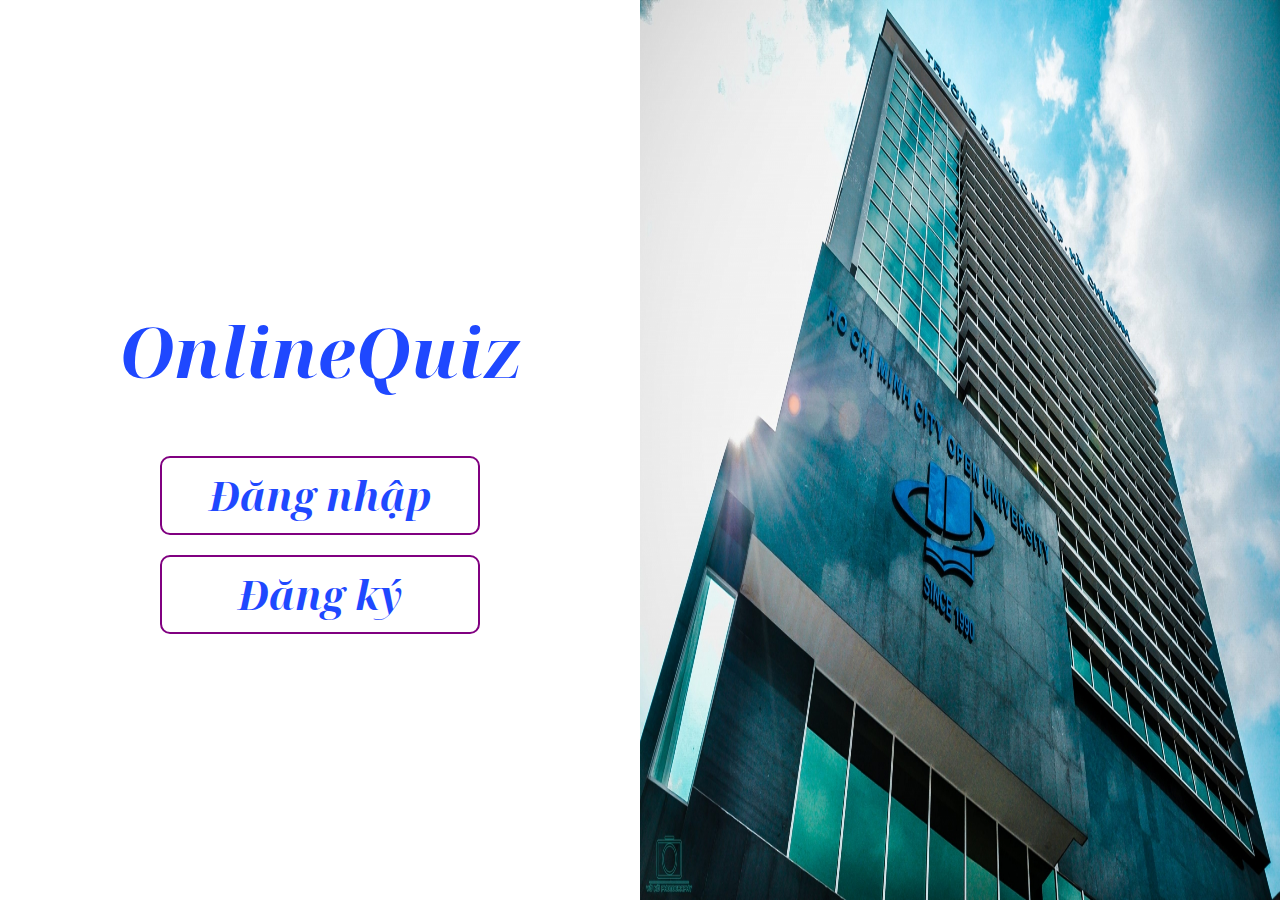
<file: index.html>
<!DOCTYPE html>
<html>
<head>
    <meta charset="UTF-8">
    <link rel="stylesheet" href="style/design.css">
    <link rel="preconnect" href="https://fonts.googleapis.com">
<link rel="preconnect" href="https://fonts.gstatic.com" crossorigin>
<link href="https://fonts.googleapis.com/css2?family=Libertinus+Mono&family=Noto+Serif+Display:ital,wght@0,100..900;1,100..900&display=swap" rel="stylesheet">
    <title>OnlineQuizTest</title>
</head>
<body>


    <div class="TieuDe">
        <h1>OnlineQuiz</h1>

        <a class="dangnhap" href="pagednhap.html">Đăng nhập</a>
        <a class="dangky" href="chon.html">Đăng ký</a>
        
    </div>
    <img class = "one" src="image/TTTS-DH-MO-TPHCM.jpg" alt="DHMOTPHCM">
   
   
    

</body>
</html>
</file>
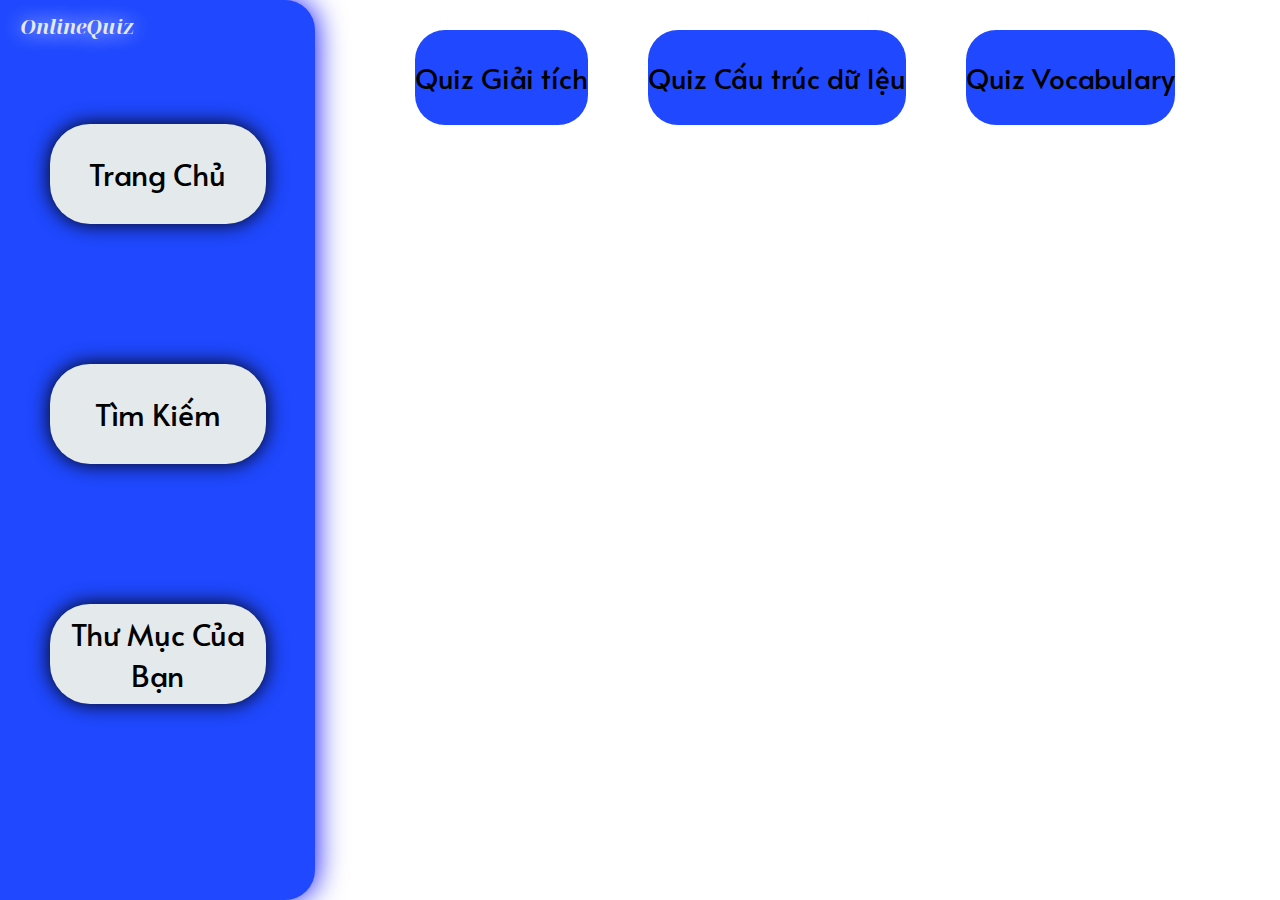
<file: bang.html>
<!DOCTYPE html>
<html lang="en">
<head>
    <meta charset="UTF-8">
    <meta name="viewport" content="width=device-width, initial-scale=1.0">
    <link rel="preconnect" href="https://fonts.googleapis.com">
<link rel="preconnect" href="https://fonts.gstatic.com" crossorigin>
<link href="https://fonts.googleapis.com/css2?family=Alata&family=Libertinus+Mono&family=Noto+Serif+Display:ital,wght@0,100..900;1,100..900&family=Oswald:wght@200..700&family=Roboto+Condensed:ital,wght@0,100..900;1,100..900&display=swap" rel="stylesheet">
<link rel="preconnect" href="https://fonts.googleapis.com">
<link rel="preconnect" href="https://fonts.gstatic.com" crossorigin>
<link href="https://fonts.googleapis.com/css2?family=Libertinus+Mono&family=Noto+Serif+Display:ital,wght@0,100..900;1,100..900&display=swap" rel="stylesheet">
    <link rel="stylesheet" href="style/bang.css"></link>
    <title>Bang</title>
</head>

<body>
    <div class="Menu">
        <h1>OnlineQuiz</h1>
        <a class="tag" href="..">Trang Chủ</a>
        <a class="tag" href="..">Tìm Kiếm</a>
        <a class="tag" href="..">Thư Mục Của Bạn</a>
    </div>

    
    <div class="bangmon">
        
        <div class="cards">
            <div class="card">
                <p>Quiz Giải tích</p>
            </div>
            <div class="card">
                <p>Quiz Cấu trúc dữ lệu</p> 
            </div>
            <div class="card">
                <p>Quiz Vocabulary</p>
            </div>
            

        </div>
        
    </div>

</body>
</html>
</file>
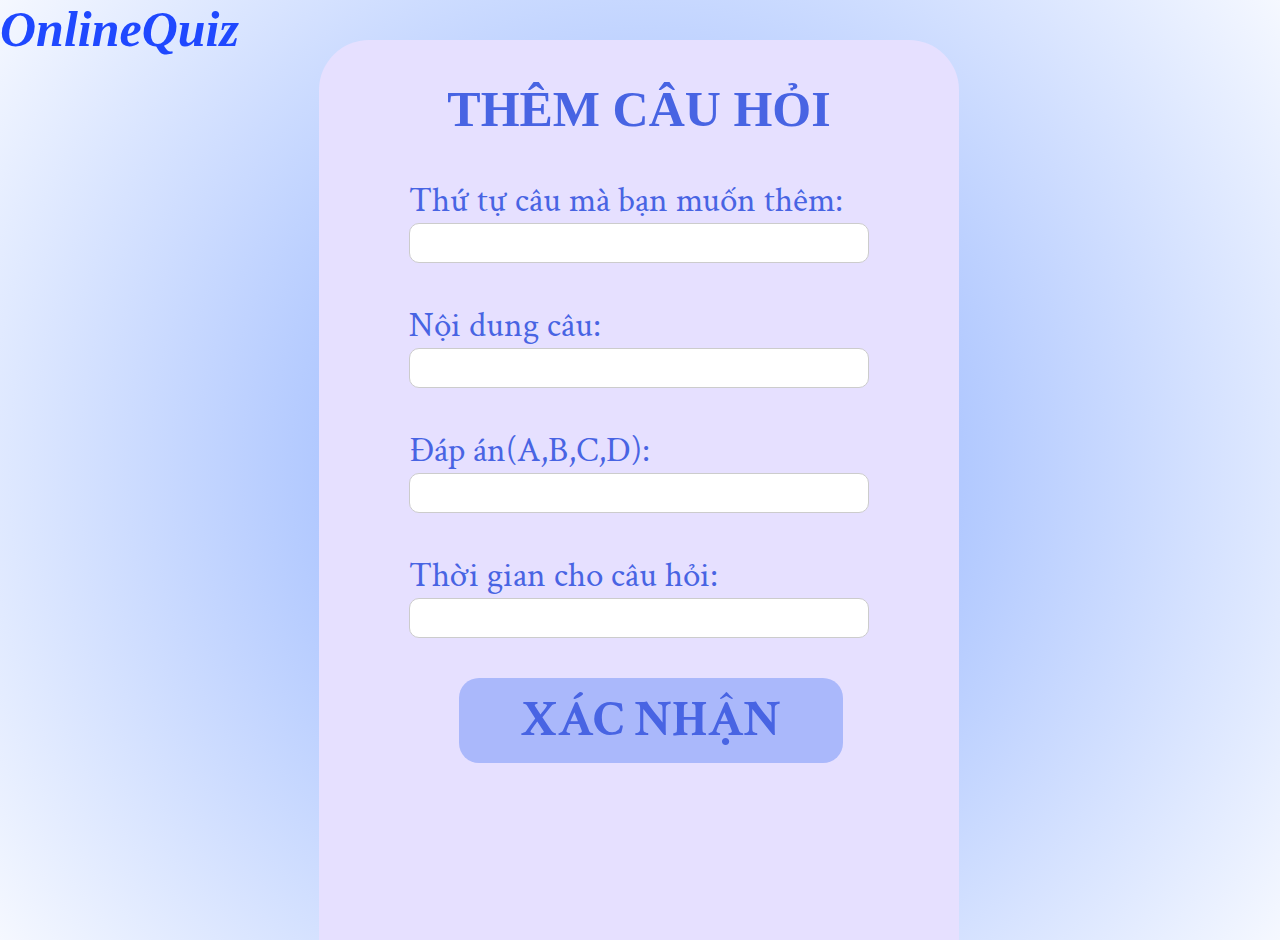
<file: cauhoi.html>
<!DOCTYPE html>
<html lang="en">
<head>
    <meta charset="UTF-8">
    <meta name="viewport" content="width=device-width, initial-scale=1.0">
    <link rel="preconnect" href="https://fonts.googleapis.com">
    <link rel="preconnect" href="https://fonts.gstatic.com" crossorigin>
    <link href="https://fonts.googleapis.com/css2?family=Alata&family=Libertinus+Mono&family=Noto+Serif+Display:ital,wght@0,100..900;1,100..900&family=Oswald:wght@200..700&family=Roboto+Condensed:ital,wght@0,100..900;1,100..900&display=swap" rel="stylesheet">
    <link rel="preconnect" href="https://fonts.googleapis.com">
    <link rel="preconnect" href="https://fonts.gstatic.com" crossorigin>
    <link href="https://fonts.googleapis.com/css2?family=Crimson+Text&display=swap" rel="stylesheet">
    <link rel="stylesheet" href="style/cauhoi.css"></link>
    <title>Bang</title>
</head>
<body>
    <h1>OnlineQuiz</h1>

    <form class="form">
        <h1>THÊM CÂU HỎI</h1>
        <div class="nhap">
            <label for="thutu">Thứ tự câu mà bạn muốn thêm:</label>
            <input type="text" id = "thutu">
        </div>

        <div class="nhap">
            <label for="noidung">Nội dung câu:</label>
            <input type="text" id = "noidung">
        </div>
        
        
        <div class="nhap">
            <label for="dapan">Đáp án(A,B,C,D):</label>
            <input type="text" id ="dapan">
        </div>
        
        <div class="nhap">
            <label for="tgian">Thời gian cho câu hỏi:</label>
            <input type="text" id ="tgian">
        </div>
     
        <button>XÁC NHẬN</button>
        
    </form>
</body>
</html>
</file>
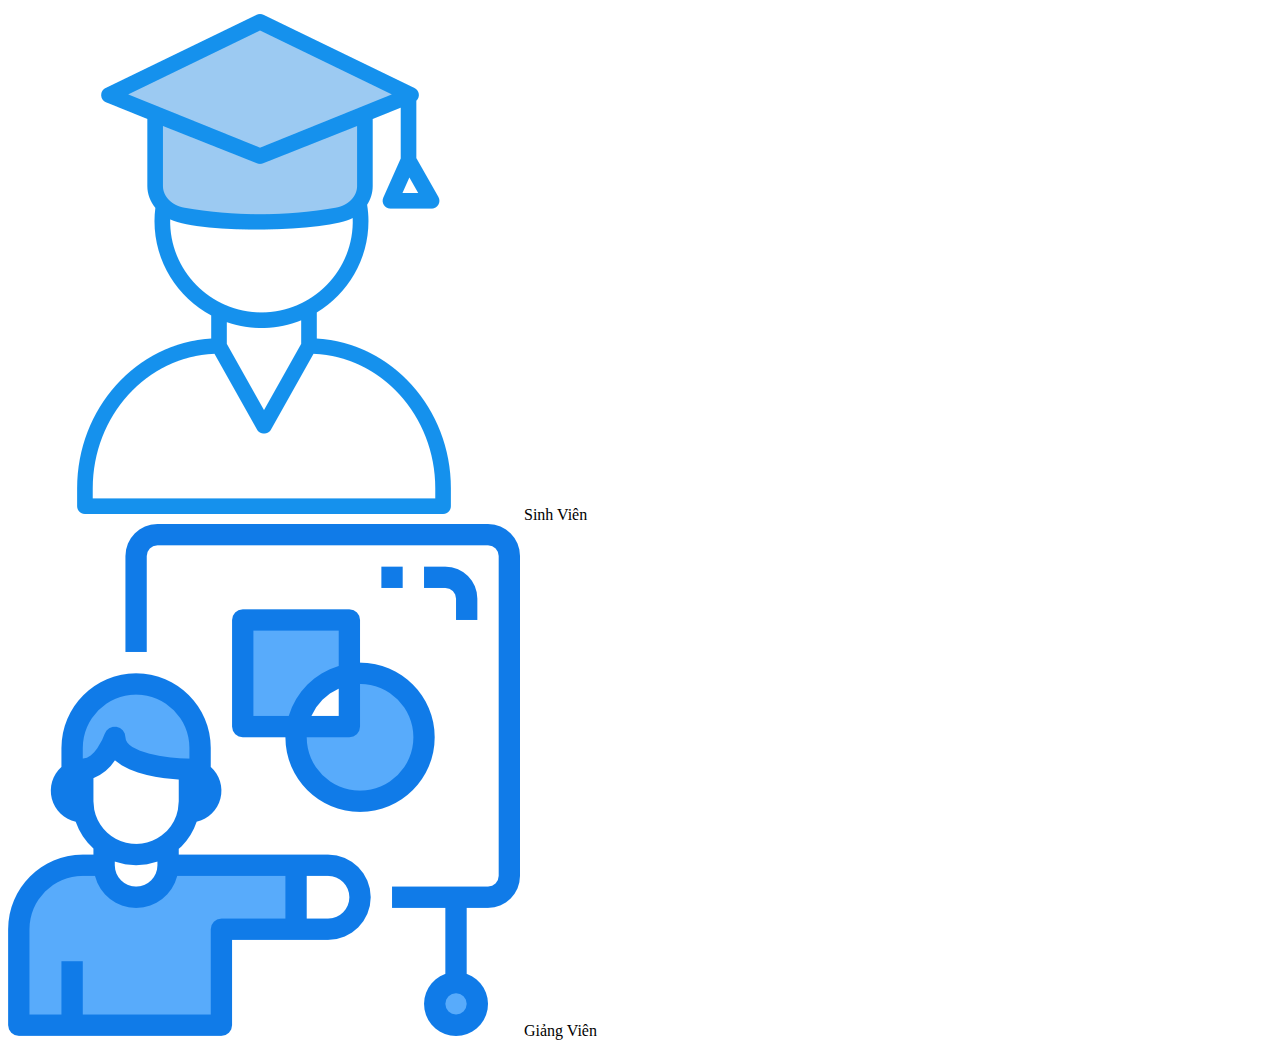
<file: chon.html>
<!DOCTYPE html>
<html lang="en">
<head>
    <meta charset="UTF-8">
    <meta name="viewport" content="width=device-width, initial-scale=1.0">
    <link relsheet="stylesheet" href="style/chon.css">
    <title>Chọn</title>
</head>
<body>
<div class="container">
    <div class="chose">
        <div class="sv">
            <img src="image/12145273.png" alt="hocsinh">
            <a class="hocsinh">Sinh Viên</a>
        </div>
        <div class="who">
            <img src="image/1115698.png" alt="giangvien">
            <a class="hocsinh">Giảng Viên</a>
        </div>
        <div class="gv">
            
        </div>
    </div>
</div>
</body>
</html>
</file>
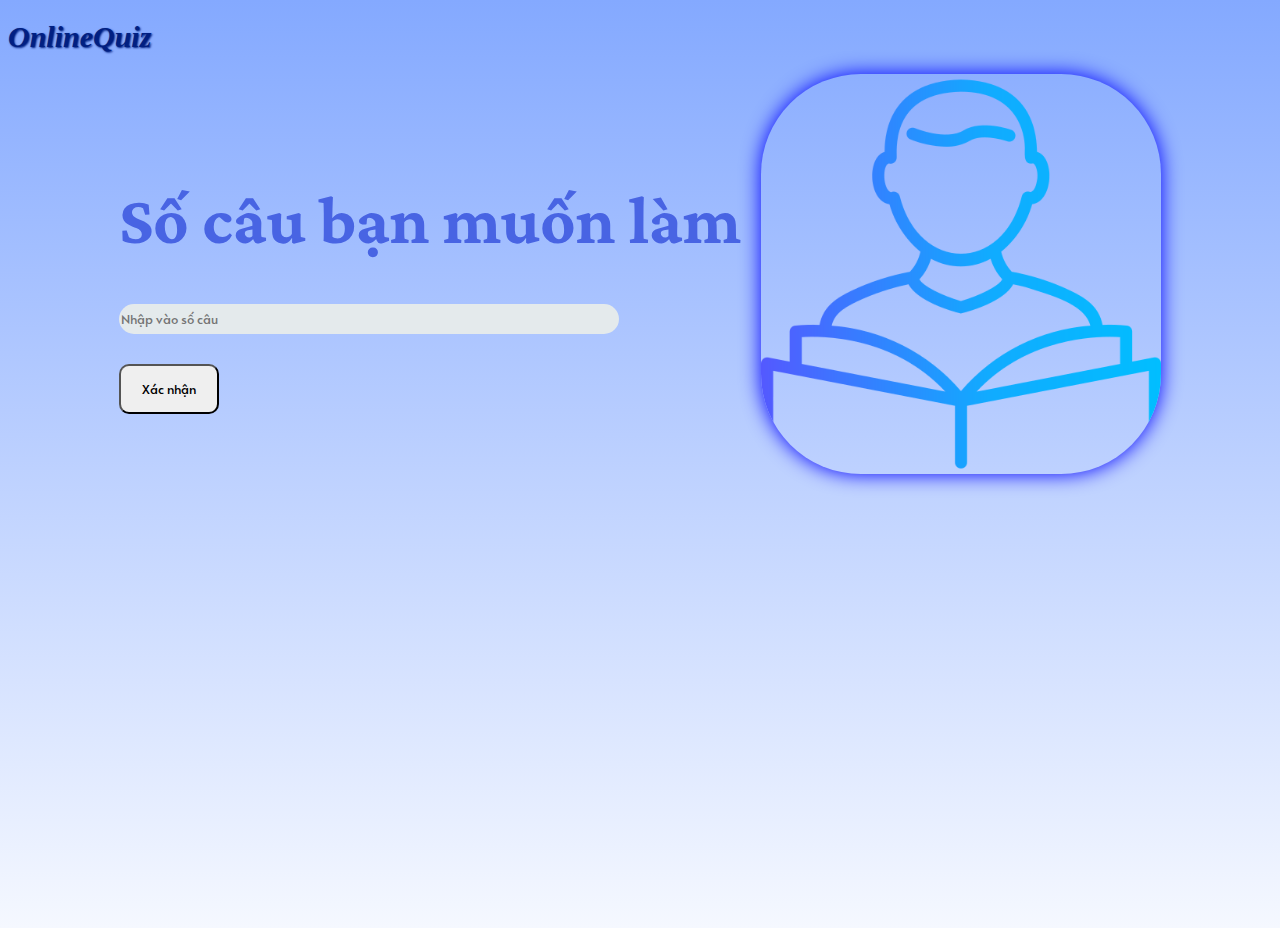
<file: chonsocau.html>
<!DOCTYPE html>
<html lang="en">
<head>
    <meta charset="UTF-8">
    <meta name="viewport" content="width=device-width, initial-scale=1.0">
    <link rel="preconnect" href="https://fonts.googleapis.com">
<link rel="preconnect" href="https://fonts.gstatic.com" crossorigin>
<link href="https://fonts.googleapis.com/css2?family=Alata&family=Libertinus+Mono&family=Noto+Serif+Display:ital,wght@0,100..900;1,100..900&family=Oswald:wght@200..700&family=Roboto+Condensed:ital,wght@0,100..900;1,100..900&display=swap" rel="stylesheet">
<link rel="preconnect" href="https://fonts.googleapis.com">
<link rel="preconnect" href="https://fonts.gstatic.com" crossorigin>
<link href="https://fonts.googleapis.com/css2?family=Libertinus+Mono&family=Noto+Serif+Display:ital,wght@0,100..900;1,100..900&display=swap" rel="stylesheet">    
    <link rel="preconnect" href="https://fonts.googleapis.com">
<link rel="preconnect" href="https://fonts.gstatic.com" crossorigin>
<link href="https://fonts.googleapis.com/css2?family=Alata&family=Crimson+Pro:ital,wght@0,200..900;1,200..900&family=Libertinus+Mono&family=Noto+Serif+Display:ital,wght@0,100..900;1,100..900&family=Oswald:wght@200..700&family=Roboto+Condensed:ital,wght@0,100..900;1,100..900&display=swap" rel="stylesheet">
<link rel="stylesheet" href="style/chonsocau.css" >
    <title>Chọn sô câu</title>
</head>
<body>
    <h1 class="tieude">OnlineQuiz</h1>
    <div class="container">
        <div class="noidung">
            <h1>Số câu bạn muốn làm</h1>
            <input type="number" class="nhap" placeholder="Nhập vào số câu" >
            <button type="submit">Xác nhận</button>
        </div>
        <img src="image/chonsocau.png"/>
        
    </div>

</body>
</html>
</file>
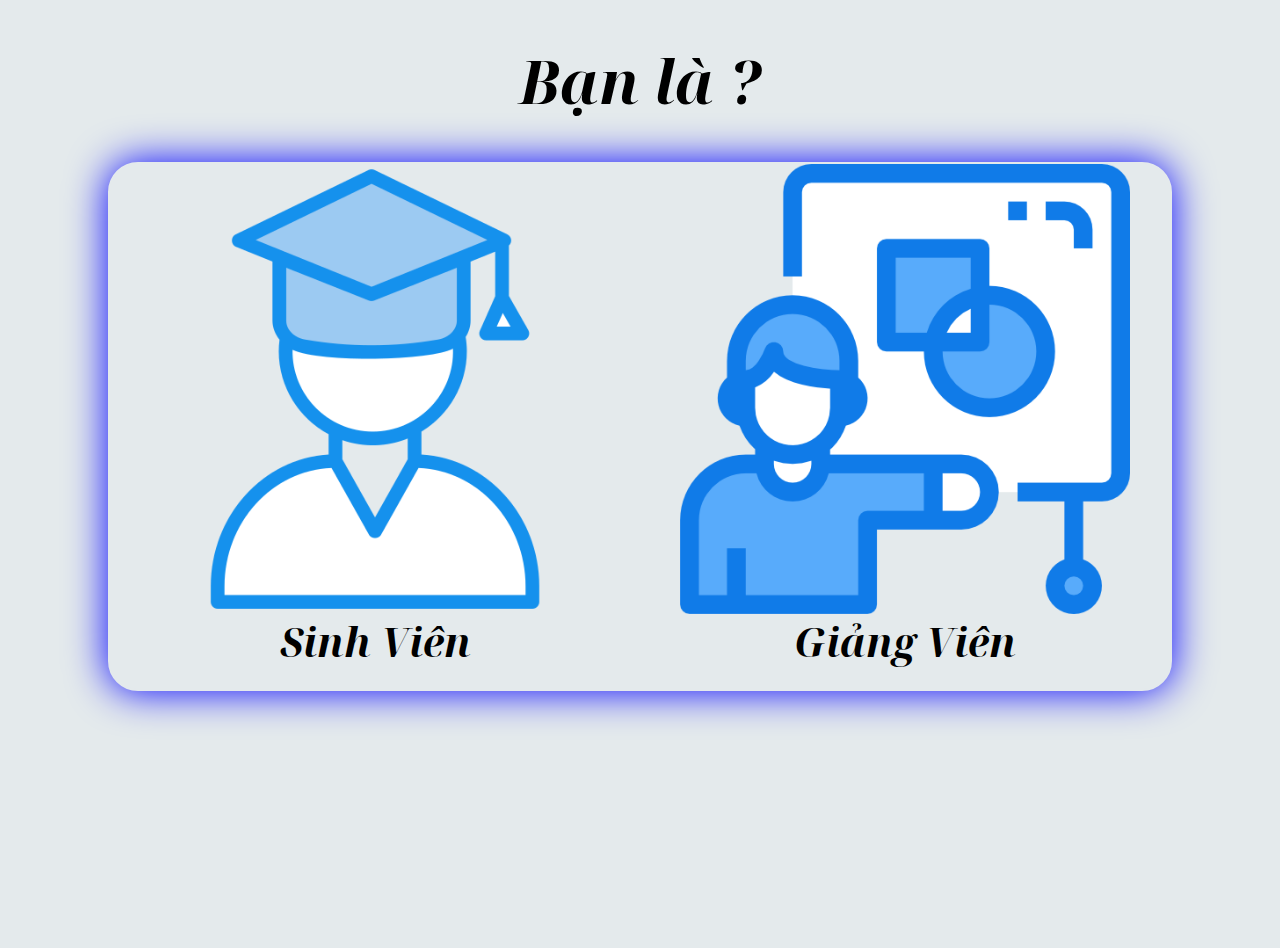
<file: dangky.html>
<!DOCTYPE html>
<html lang="en">
  <head>
    <meta charset="UTF-8" />
    <meta name="viewport" content="width=device-width, initial-scale=1.0" />
    <link rel="preconnect" href="https://fonts.googleapis.com">
<link rel="preconnect" href="https://fonts.gstatic.com" crossorigin>
<link href="https://fonts.googleapis.com/css2?family=Libertinus+Mono&family=Noto+Serif+Display:ital,wght@0,100..900;1,100..900&display=swap" rel="stylesheet">
    <link rel="stylesheet" href="style/dangky.css" />
    <title>Chọn</title>
  </head>
  <body>
    <div class="tieude"><h1>Bạn là ?</h1></div>

    <div class="Chon">
      <div class="hocsinh">
          
          <a class="form1" href="form.html">
          <img src="image/12145273.png" alt="Sinh viên" />
          
          </a>
          Sinh Viên
      </div>
      <div class="giangvien">
            <a class="form2" href="form.html">
              <img src="image/1115698.png" alt="Giảng viên"  />
            </a>
            Giảng viên
      </div>
      
      
    </div>
    
  </body>
</html>
</file>
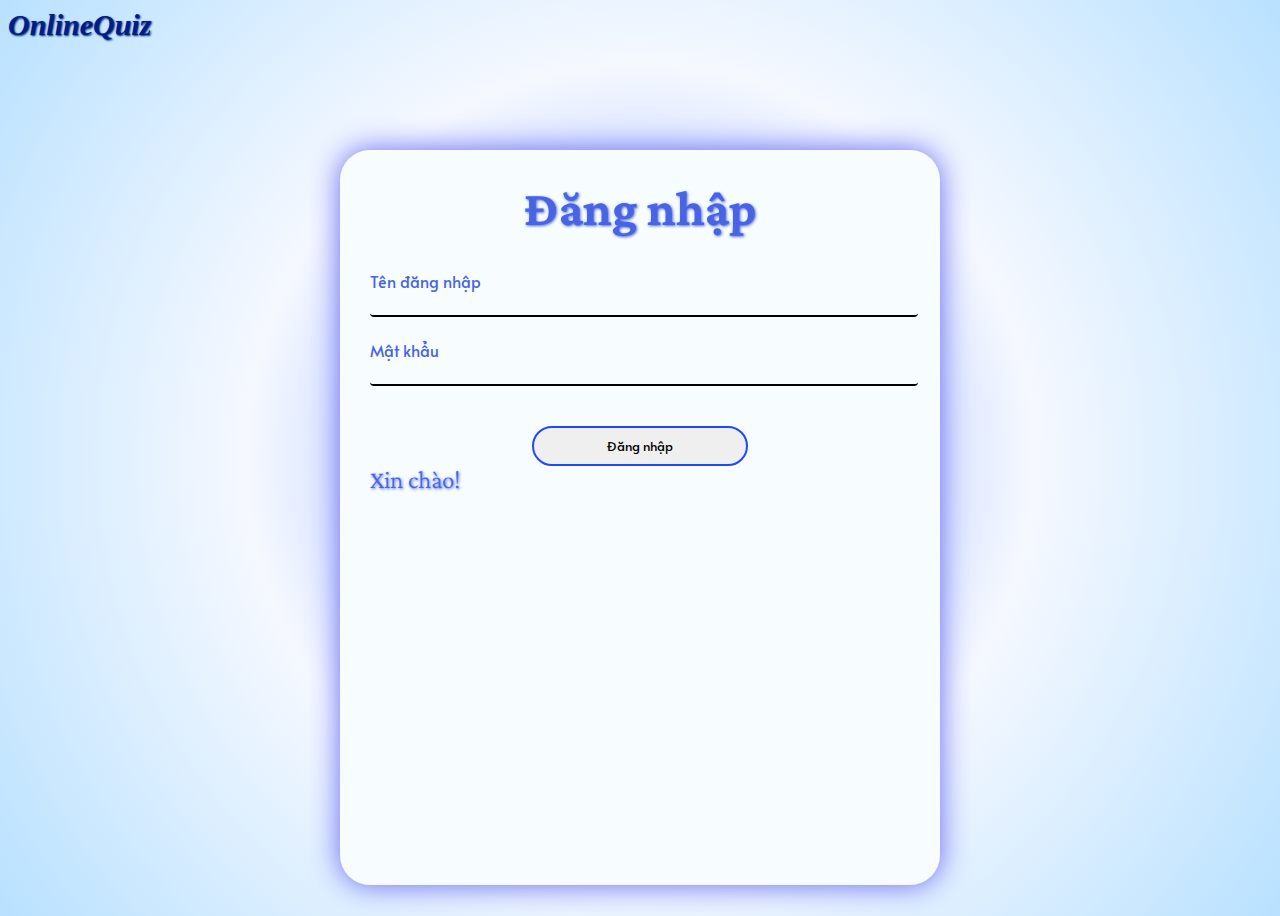
<file: dangnhap.html>
<!DOCTYPE html>
<html lang="en">
<head>
    <meta charset="UTF-8">
    <meta name="viewport" content="width=device-width, initial-scale=1.0">
    <link rel="preconnect" href="https://fonts.googleapis.com">
<link rel="preconnect" href="https://fonts.gstatic.com" crossorigin>
<link href="https://fonts.googleapis.com/css2?family=Alata&family=Libertinus+Mono&family=Noto+Serif+Display:ital,wght@0,100..900;1,100..900&family=Oswald:wght@200..700&family=Roboto+Condensed:ital,wght@0,100..900;1,100..900&display=swap" rel="stylesheet">
<link rel="preconnect" href="https://fonts.googleapis.com">
<link rel="preconnect" href="https://fonts.gstatic.com" crossorigin>
<link href="https://fonts.googleapis.com/css2?family=Libertinus+Mono&family=Noto+Serif+Display:ital,wght@0,100..900;1,100..900&display=swap" rel="stylesheet">    
<link rel="preconnect" href="https://fonts.googleapis.com">
<link rel="preconnect" href="https://fonts.gstatic.com" crossorigin>
<link href="https://fonts.googleapis.com/css2?family=Alata&family=Crimson+Pro:ital,wght@0,200..900;1,200..900&family=Libertinus+Mono&family=Noto+Serif+Display:ital,wght@0,100..900;1,100..900&family=Oswald:wght@200..700&family=Roboto+Condensed:ital,wght@0,100..900;1,100..900&display=swap" rel="stylesheet">
<link rel="stylesheet" href="style/dangnhap.css">
    <script src="js/chuyendangnhap.js"></script>
    <title>Đăng nhập</title>
</head>
<body>
    <h1 class="tieude">OnlineQuiz</h1>
    <form class="form">
        <div class="main">
        <h1>Đăng nhập</h1>
        

        <div class="nhap">
            <label for="name">Tên đăng nhập</label>
            <input type="text" id = "tendn"   required>
        </div>
        
        
       
        
        <div class="nhap">
            <label for="password">Mật khẩu</label>
            <input type="password" id ="mk"   required>
            
            <p id="kq"></p>
        </div>
            <!--Neu bo trong type cua button se mac dinh la submit va khong chuyen sang trang mới
            nếu người dùngg khác bấm đăng ký-->
            <button type="button" onclick="chuyen()">Đăng nhập</button>
            <h1 class="hello">Xin chào!</h1>
        </div>

    </form>
</body>
</html>
</file>
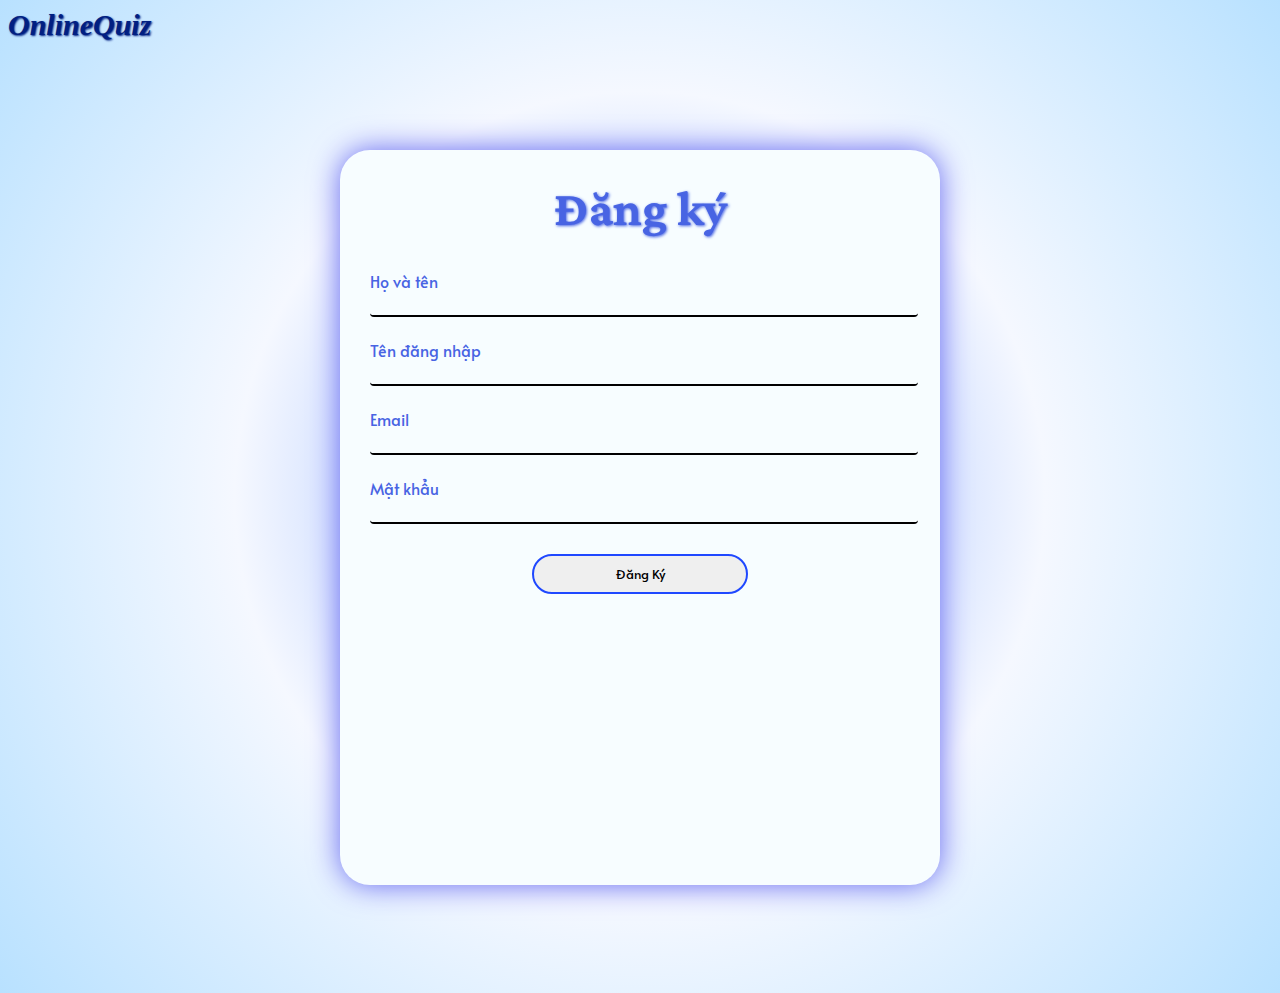
<file: form.html>
<!DOCTYPE html>
<html lang="en">
<head>
    <meta charset="UTF-8">
    <meta name="viewport" content="width=device-width, initial-scale=1.0">
    <link rel="preconnect" href="https://fonts.googleapis.com">
<link rel="preconnect" href="https://fonts.gstatic.com" crossorigin>
<link href="https://fonts.googleapis.com/css2?family=Alata&family=Libertinus+Mono&family=Noto+Serif+Display:ital,wght@0,100..900;1,100..900&family=Oswald:wght@200..700&family=Roboto+Condensed:ital,wght@0,100..900;1,100..900&display=swap" rel="stylesheet">
<link rel="preconnect" href="https://fonts.googleapis.com">
<link rel="preconnect" href="https://fonts.gstatic.com" crossorigin>
<link href="https://fonts.googleapis.com/css2?family=Libertinus+Mono&family=Noto+Serif+Display:ital,wght@0,100..900;1,100..900&display=swap" rel="stylesheet">    
<link rel="stylesheet" href="style/form.css">
<link rel="preconnect" href="https://fonts.googleapis.com">
<link rel="preconnect" href="https://fonts.gstatic.com" crossorigin>
<link href="https://fonts.googleapis.com/css2?family=Alata&family=Crimson+Pro:ital,wght@0,200..900;1,200..900&family=Libertinus+Mono&family=Noto+Serif+Display:ital,wght@0,100..900;1,100..900&family=Oswald:wght@200..700&family=Roboto+Condensed:ital,wght@0,100..900;1,100..900&display=swap" rel="stylesheet">
    <script src="js/chuyenform.js"></script>
    <title>Đăng ký</title>
</head>
<body>
    <h1 class="tieude">OnlineQuiz</h1>
    <form class="form">
        <div class="main">
        <h1>Đăng ký</h1>
        <div class="nhap">
            <label for="name">Họ và tên</label>
            
            <input type="text" id = "hoten" required>
            
        </div>

        <div class="nhap">
            <label for="name">Tên đăng nhập</label>
            <input type="text" id = "tendn"  required>
        </div>
        
        
        <div class="nhap">
            <label for="email">Email</label>
            <input type="email" id ="email" required>
        </div>
        
        <div class="nhap">
            <label for="password">Mật khẩu</label>
            <input type="password" id ="mk"  required>
            
            <p id="kq"></p>
        </div>
            <!--Neu bo trong type cua button se mac dinh la submit va khong chuyen sang trang mới
            nếu người dùngg khác bấm đăng ký-->
            <button type="button" onclick="chuyen()">Đăng Ký</button>
        </div>

    </form>
</body>
</html>
</file>
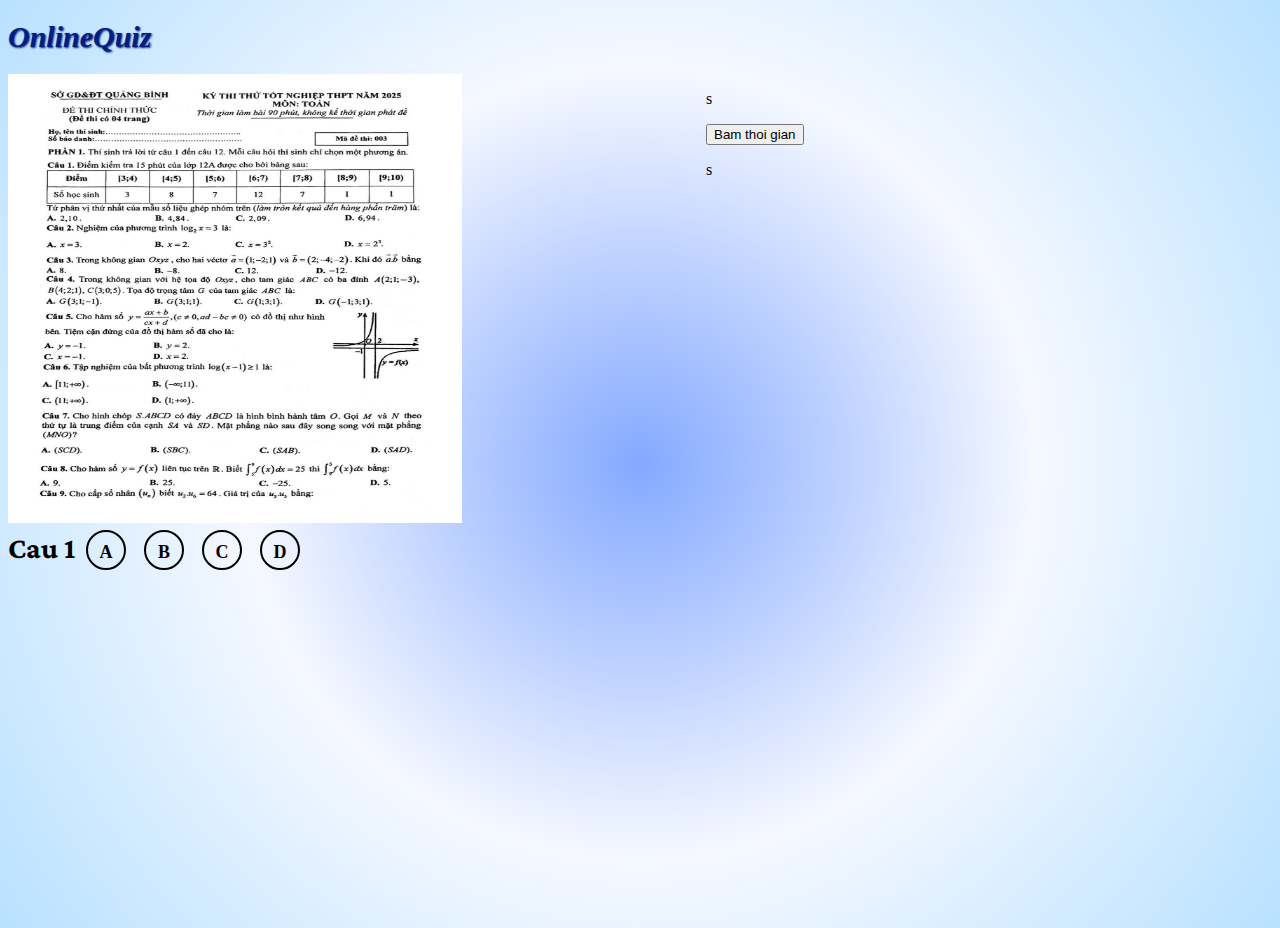
<file: giaodienthi.html>
<!DOCTYPE html>
<html lang="en">
<head>
    <meta charset="UTF-8">
    <meta name="viewport" content="width=device-width, initial-scale=1.0">
    <link rel="stylesheet" href="style/giaodienthi.css">
    <link rel="preconnect" href="https://fonts.googleapis.com">
<link rel="preconnect" href="https://fonts.gstatic.com" crossorigin>
<link href="https://fonts.googleapis.com/css2?family=Alata&family=Libertinus+Mono&family=Noto+Serif+Display:ital,wght@0,100..900;1,100..900&family=Oswald:wght@200..700&family=Roboto+Condensed:ital,wght@0,100..900;1,100..900&display=swap" rel="stylesheet">
<link rel="preconnect" href="https://fonts.googleapis.com">
<link rel="preconnect" href="https://fonts.gstatic.com" crossorigin>
<link href="https://fonts.googleapis.com/css2?family=Libertinus+Mono&family=Noto+Serif+Display:ital,wght@0,100..900;1,100..900&display=swap" rel="stylesheet">  
   <link rel="preconnect" href="https://fonts.googleapis.com">
<link rel="preconnect" href="https://fonts.gstatic.com" crossorigin>
<link href="https://fonts.googleapis.com/css2?family=Alata&family=Crimson+Pro:ital,wght@0,200..900;1,200..900&family=Libertinus+Mono&family=Noto+Serif+Display:ital,wght@0,100..900;1,100..900&family=Oswald:wght@200..700&family=Roboto+Condensed:ital,wght@0,100..900;1,100..900&display=swap" rel="stylesheet">
<title>Thi online</title>
</head>
<body>
    <h1 class="tieude">OnlineQuiz</h1>
    <div class="container">
        <div class="debai">
            
                <img src="image/de-thi-thu-tot-nghiep-thpt-nam-2025-mon-toan-so-gddt-quang-binh.png">
            
                <form>
                    <p class="Cau">Cau 1</p>
                    <input type="radio" id="a" name="dapan" value="A"><label for="a">A</label>
                     <input type="radio" id="b" name="dapan" value="B"><label for="b">B</label>
                    <input type="radio" id="c" name="dapan" value="C"><label for="c">C</label>
                    <input type="radio" id="d" name="dapan" value="D"><label for="d">D</label>
                </form>
            
        </div>

        <div class="thoigian">
            <p id="thoigian">s</p>
            <button type="button" onclick="bamThoiGian()">Bam thoi gian</button>
            <p id="socauconlai">s</p>
        </div>

    </div>
</body>
</html>
</file>
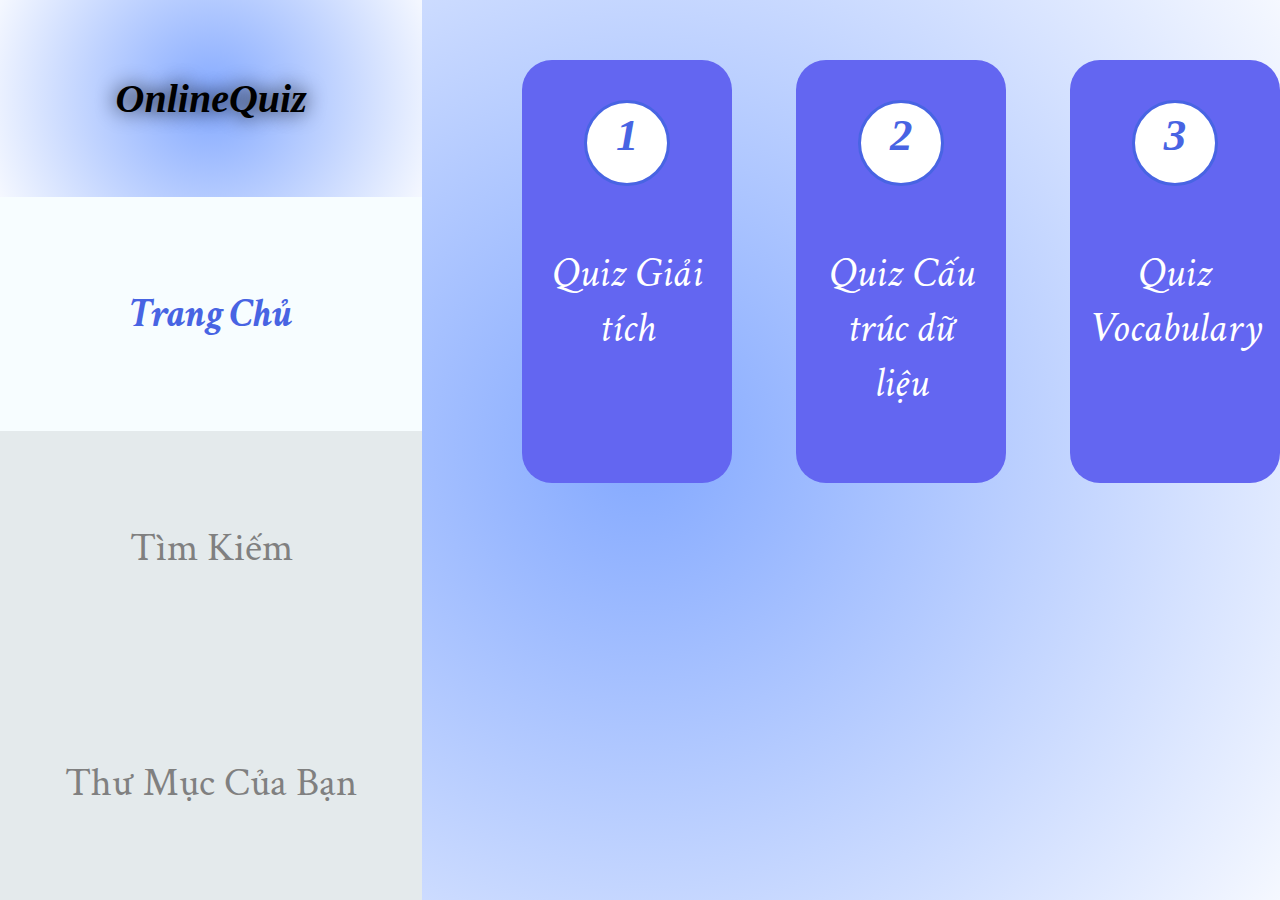
<file: menu.html>
<!DOCTYPE html>
<html lang="en">
<head>
    <meta charset="UTF-8">
    <meta name="viewport" content="width=device-width, initial-scale=1.0">
    <link rel="preconnect" href="https://fonts.googleapis.com">
    <link rel="preconnect" href="https://fonts.gstatic.com" crossorigin>
    <link href="https://fonts.googleapis.com/css2?family=Alata&family=Libertinus+Mono&family=Noto+Serif+Display:ital,wght@0,100..900;1,100..900&family=Oswald:wght@200..700&family=Roboto+Condensed:ital,wght@0,100..900;1,100..900&display=swap" rel="stylesheet">
    <link rel="preconnect" href="https://fonts.googleapis.com">
    <link rel="preconnect" href="https://fonts.gstatic.com" crossorigin>
    <link href="https://fonts.googleapis.com/css2?family=Crimson+Text&display=swap" rel="stylesheet">
    <link rel="stylesheet" href="style/menu.css"></link>
    <title>Bang</title>
</head>

<body>
    <div class="Menu">
        <div class="slot1"><h1>OnlineQuiz</h1></div>
        <a class="active" href="menu.html">Trang Chủ</a>
        <a class="tag" href="timkiem.html">Tìm Kiếm</a>
        <a class="tag" href="yourfolder.html">Thư Mục Của Bạn</a>
    </div>

    
    <div class="bangmon">
        <div class="cards">
            <div class="card">
                <div class="number">1</div>
                <p>Quiz Giải tích</p>
            </div>
            <div class="card">
                <div class="number">2</div>
                <p>Quiz Cấu trúc dữ liệu</p> 
            </div>
            <div class="card">
                <div class="number">3</div>
                <p>Quiz Vocabulary</p>   
            </div>
        </div>
    </div>

</body>
</html>
</file>
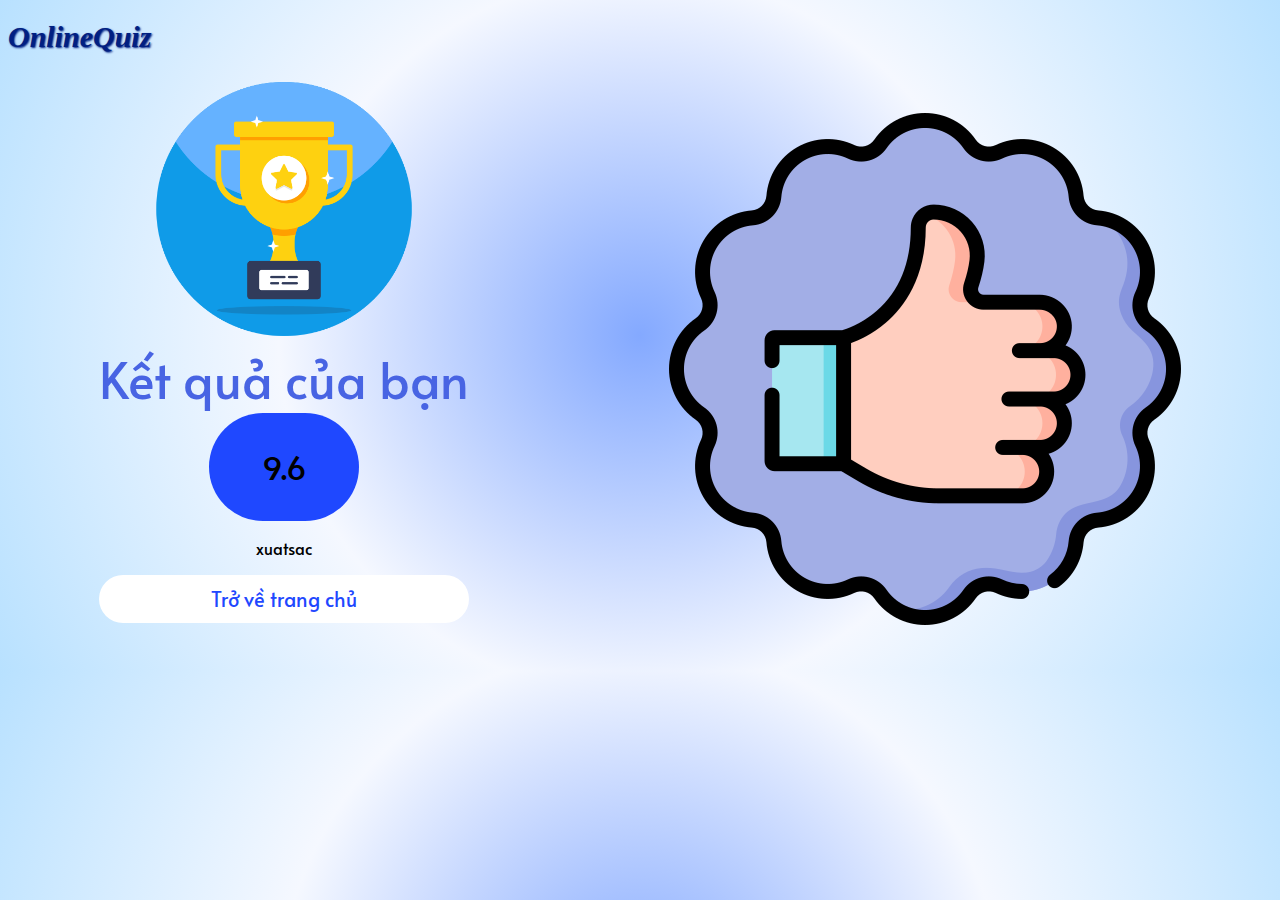
<file: pageketqua.html>
<!DOCTYPE html>
<html lang="en">
<head>
    <meta charset="UTF-8">
    <meta name="viewport" content="width=device-width, initial-scale=1.0">
    <link rel="preconnect" href="https://fonts.googleapis.com">
<link rel="preconnect" href="https://fonts.gstatic.com" crossorigin>
<link href="https://fonts.googleapis.com/css2?family=Alata&family=Crimson+Pro:ital,wght@0,200..900;1,200..900&family=Libertinus+Mono&family=Noto+Serif+Display:ital,wght@0,100..900;1,100..900&family=Oswald:wght@200..700&family=Roboto+Condensed:ital,wght@0,100..900;1,100..900&display=swap" rel="stylesheet">

<link rel="stylesheet" href="style/pageketqua.css">    
<title>Ket qua thi</title>
</head>
<body>
    <h1 class="tieude">OnlineQuiz</h1>
    <div class="container">
        <div class="ketqua">
            <div class="cangiua">
                <img class="icon" src="image/cúp.png">
                <h3>Kết quả của bạn</h3>
                <div class="hienthi">
                <p class="kq" id="kq">9.6</p>
                </div>
            </div>
            
            
            <p class="caunoi" id="caunoi">xuatsac</p>
            <a href="bang.html" class="vetrangchu">Trở về trang chủ</a>
        </div>
        <img src="image/good.png">

    </div>

</body>
</html>
</file>
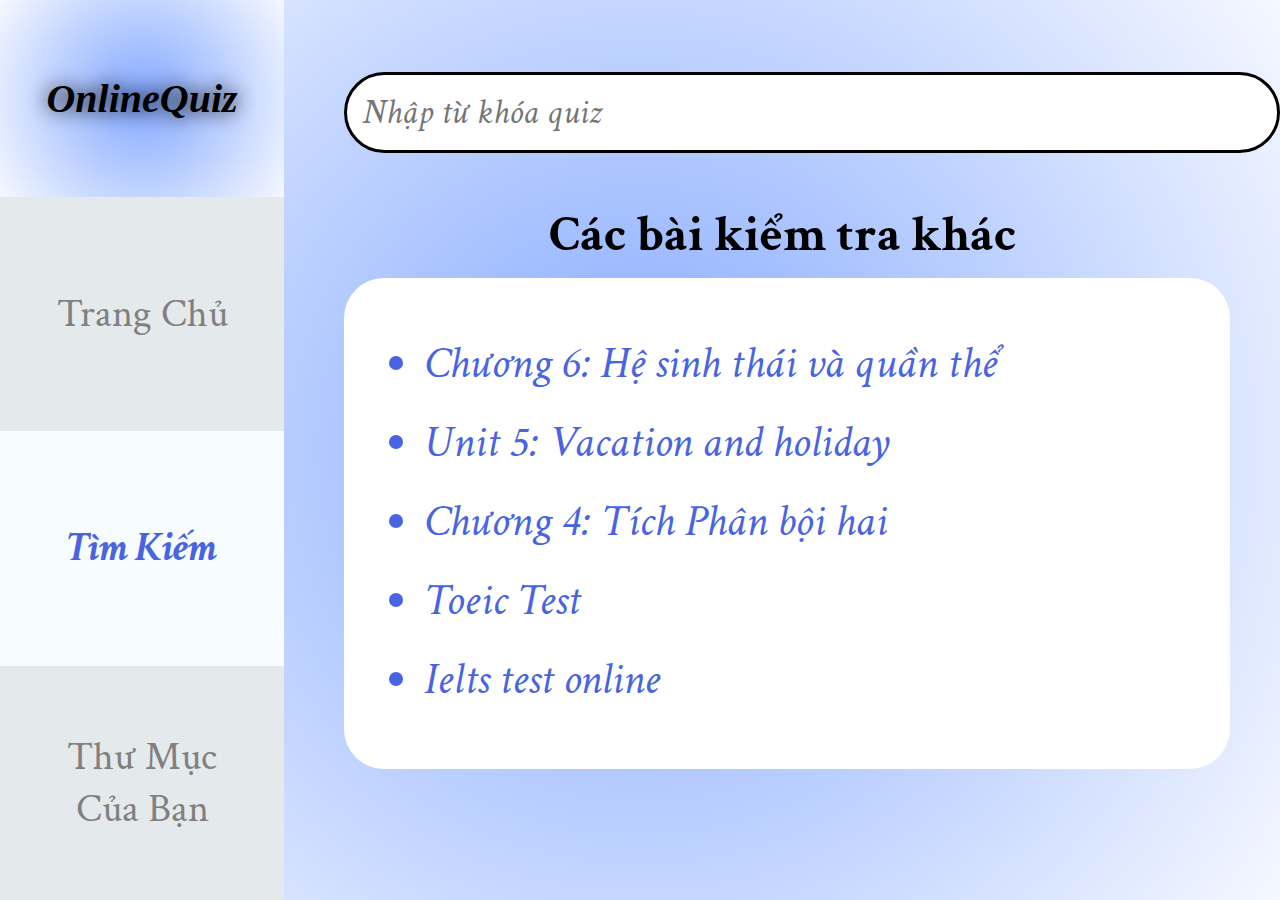
<file: timkiem.html>
<!DOCTYPE html>
<html lang="en">
<head>
    <meta charset="UTF-8">
    <meta name="viewport" content="width=device-width, initial-scale=1.0">
    <link rel="preconnect" href="https://fonts.googleapis.com">
    <link rel="preconnect" href="https://fonts.gstatic.com" crossorigin>
    <link href="https://fonts.googleapis.com/css2?family=Alata&family=Libertinus+Mono&family=Noto+Serif+Display:ital,wght@0,100..900;1,100..900&family=Oswald:wght@200..700&family=Roboto+Condensed:ital,wght@0,100..900;1,100..900&display=swap" rel="stylesheet">
    <link rel="preconnect" href="https://fonts.googleapis.com">
    <link rel="preconnect" href="https://fonts.gstatic.com" crossorigin>
    <link href="https://fonts.googleapis.com/css2?family=Crimson+Text&display=swap" rel="stylesheet">
    <link rel="stylesheet" href="style/timkiem.css"></link>
    <title>Bang</title>
</head>

<body>
    <div class="Menu">
        <div class="slot1"><h1>OnlineQuiz</h1></div>
        <a class="tag" href="menu.html">Trang Chủ</a>
        <a class="active" href="timkiem.html">Tìm Kiếm</a>
        <a class="tag" href="yourfolder.html">Thư Mục Của Bạn</a>
    </div>


    <div class="index">
        <form class="timkiem">
            <label for="find"></label>
            <input type="text" name="find" id="find" placeholder="Nhập từ khóa quiz">
        </form>
        <div class="dexuat">
            <p>Các bài kiểm tra khác</p>
            <div class="noidung">
                <ul>
                    <li><a href="..">Chương 6: Hệ sinh thái và quần thể</a></li>
                    <li><a href="..">Unit 5: Vacation and holiday</a></li>
                    <li><a href="..">Chương  4: Tích Phân bội hai</a></li>
                    <li><a href="..">Toeic Test</a></li>
                    <li><a href="..">Ielts test online</a></li>
                </ul>
            </div>
        </div>
    </div>
    
</body>
</html>
</file>
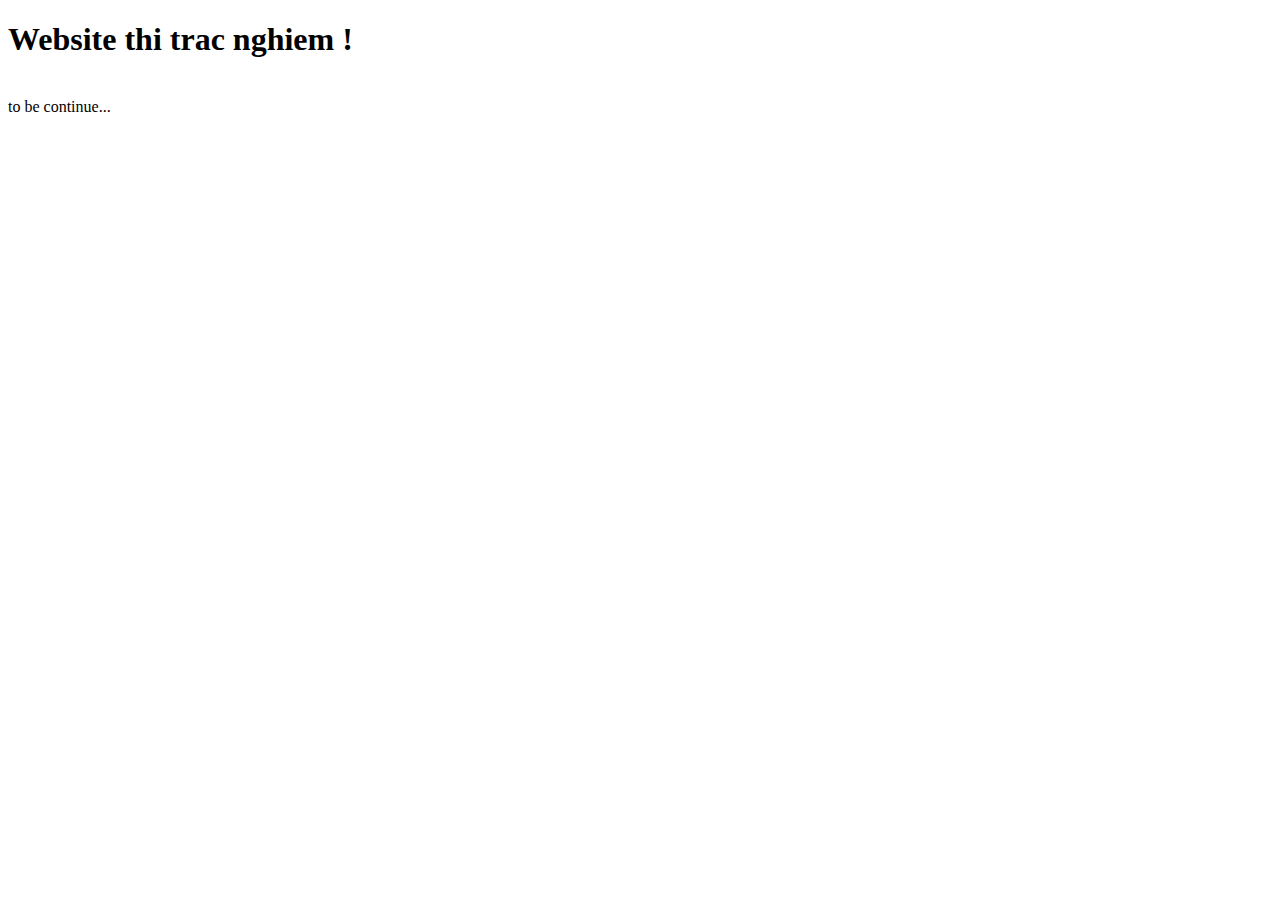
<file: WebThiTracNghiem.html>
<!DOCTYPE html>
<html>
<head>
    <meta charset="UTF-8">
    
    <title>OnlineQuizTest</title>
</head>
<body>
    <h1>Website thi trac nghiem !</h1>
    <br>to be continue...

</body>
</html>
</file>
<file: style/design.css>
*{
    box-sizing: border-box;
}



body{
    font-family: "Noto Serif Display";
    font-style: italic;
    font-weight: bold;
    margin: 0px;
    margin:0;
    padding:0;
    height:100vh;
    overflow-x:hidden;
    overflow-y: hidden;
}



div.TieuDe{
    display:flex;
    flex-direction: column;
    justify-content: center;
    align-items: center;


    color: #1f48ff;
    width: 50%;
    height: 100%;
    text-align: center;
    float:left;
    
}

.TieuDe h1{
    font-size:70px;
    
    
}

.TieuDe a{
    text-decoration: none;
    color: #1f48ff;
    font-size: 40px;
    display: block;
    margin: 10px;
    border: 2px solid purple;
    border-radius: 10px;
    width: 50%;
    padding: 10px;
    transition: width 2s;
    
}

.TieuDe a:link{
    color: #1f48ff;
}

.TieuDe a:hover{
    color: #1f48ff;
    
    background: linear-gradient(90deg, #000000, #3533cd);
    width: 70%;
    /*90deg: màu chuyển từ trái → phải*/
    /*background: linear-gradient(...) là một thuộc tính CSS dùng để tạo hiệu ứng chuyển màu (gradient) mượt mà giữa hai hoặc nhiều màu theo một hướng nhất định.*/
}

.TieuDe a:active{
    font-size: 50px;
}

img.one{
    width: 50%;
    height: 100%;
}
</file>
<file: style/bang.css>
body{
    font-family: "Alata", sans-serif;
    font-weight: 400;
    font-style: normal;
    
    display:flex;
    flex-direction: row;
    margin:0px; /*Xoa khoang trang toan trang*/
    padding:0px;
    
}
div.Menu{
    display: flex;
    flex-direction: column;
    background-color: #1f48ff;
    box-shadow: 0px 0px 30px blue;
    border-radius:0 30px 30px 0px ;
    width:30vh;
    height:100vh;
    transition: width 1s;
    
}
div.cards{
    display: grid;
    grid-template-columns: auto auto auto;
    gap:60px;
    margin-left: 100px;
    margin-top: 30px;
    font-size: 28px;

}
div.card{
    background-color: #1f48ff;
    border-radius: 30px;
}

h1{
    font-family: "Noto Serif Display";
    font-style: italic;
    font-weight: bold;
    color: #e4eaec;
    
    text-shadow: 0px 0px 20px white;
    margin-left:20px;
    font-size:20px;
    
}
div.tieude{
    margin-top: 10px;
    width: 50vh;
    font-size: 20px;
    text-align: right;
    font-family: "Noto Serif Display";
    font-style: italic;
    font-weight: bold;
    color: #1f48ff;
    text-shadow: 0px 0px 20px #1f48ff;
}


div.bangmon{
    display: flex;
    flex-direction: column;
    
}


a.tag{
    display:flex;
    align-items: center; /*giup can giua theo chieu ngang*/
    justify-content: center; /*giup can giua theo chieu doc*/
    font-size: 30px;
    text-decoration: none;
    color:black;
    background-color: #e4eaec;
    box-shadow:0px 0px 20px;
    width:24vh;
    height:100px; /*Hien thi toan trang*/
    border-radius: 40px;
    text-align: center;
    margin:70px auto;
    transition: transform 1s;
}

a:hover{
    transform: scale(1.1,1.1)
}

div.Menu:hover{
    width:35vh;
}
</file>
<file: style/cauhoi.css>
* {
  font-family: "Crimson Text", serif;
  box-sizing: border-box;
  /*làm padding không ảnh hưởng đến input*/
}

body {
  display: flex;
  background: radial-gradient(circle at 50% 50%, #84a9ff, #f5f8ff);
  margin: 0px; /*Xoa khoang trang toan trang*/
  padding: 0px;
  overflow: hidden;
}

h1{
    font-family: Georgia, 'Times New Roman', Times, serif;
    color: #1f48ff;
    font-weight: bold;
    font-style: italic;
    font-size: 50px;
    margin: 0px 0px 0px 0px; /*tren phai duoi trai*/
}

.form{
    display: flex;
    flex-direction: column;
    background-color: #e6e0ff;
    border-top-left-radius: 50px;
    border-top-right-radius: 50px;
    width: 50vw;
    height: 100vh;
    margin: 40px 0px 0px 80px;
    padding: 40px;
}

.form h1{
    text-align: center;
    font-style: normal;
    margin-bottom: 40px;
    color: #4864e3;
}

.nhap{
    color: #4864e3;
    display: flex;
    flex-direction: column;
    margin:0px 50px 40px 50px;
}

.nhap label{
    font-size: 35px;
}

.nhap input{
    background-color: white;
    border: 1px solid #ccc;
    border-radius: 10px;
    padding: 10px;
    width: 100%;
}

button{
    font-size: 50px;
    font-weight: bold;
    text-align: center;
    border: none;
    width: 30vw;
    margin: 0px 100px 0px 100px; 
    border-radius: 20px;
    background-color: #aab8fb;
    color: #4864e3;
    padding: 10px;
}
</file>
<file: style/chon.css>
*{
    box-sizing: border-box;
}

body{
    
}
</file>
<file: style/chonsocau.css>
*{
    box-sizing: border-box;
}
body{
    background: linear-gradient(180deg, #84a9ff, #f5f8ff);
    /*phan body cao het man hinh*/
    height:100vh;
    
}
h1.tieude{
    text-align: left;
    font-weight: bold;
    font-style: italic;
    color:#011f82;
    font-family: "Georgia Pro", Georgia, serif;
    font-size:30px;
    text-shadow:1px 1px 2px;
}



div.container{
    display:flex;
    flex-direction: row;
    /*Can noi dung ben trong ra giua*/
    align-items: center;
    justify-content: center;

    font-family: "Crimson Pro", serif;
    color:#4864e3;
    font-weight: bold;
    
}
.noidung h1{
    font-size: 68.8px;
}

input{
    height: 30px;
    border-radius: 20px;
    background-color: #e4eaec;
    border: 0px;
    font-family: "Alata", sans-serif;
    font-weight: 400;
    font-style: normal;
    width:500px;
    transition: transform 1s;
}

button{
    display:block;
    /*Cach dong nhap so cau 30px*/
    margin-top:30px;
    border-radius: 10px;
    height:50px;
    width: 100px;
    font-family: "Alata", sans-serif;
    font-weight: 400;
    font-style: normal;
    /*Bien dang trong 1s*/
    transition: transform 1s;
}

input:hover{
    transform: scale(1.1,1.1);
}

button:hover{
    transform: scale(1.1,1.1);
}


img{
    width: 400px;
    margin-left:20px;
    box-shadow: 0px 0px 20px blue;
    border-radius:100px;
    transition: transform 1s;
}

img:hover{
    transform: scale(1.05,1.05);
}
</file>
<file: style/dangky.css>
*{
    box-sizing: border-box;
}

body{
    font-family: "Noto Serif Display";
    font-style: italic;
    font-weight: bold;
    background-color: #e4eaec;
    height:100vh;
    overflow-x: hidden;
    overflow-y:hidden;
}

h1{
    text-align: center;
    font-size: 60px;
    color: black;
}

div.Chon{  /*div.chon là phần tử cha bên trong có 2 div con chính là content của div cha*/
    display:flex;
    flex-direction: row; /*flex dạng 1 hàng*/
    justify-content: center;
    text-align:center;
    color: black;
    font-size:40px;
    border: 2px solid #e4eaec;
    border-radius: 30px;
    background-color: #e4eaec;
    margin-left:100px;
    margin-right:100px;
    margin-top:10px;
    box-shadow: 0px 0px 40px  blue;
    text-transform: capitalize;
}
div.giangvien{
    margin-left:40px;
    border-radius: 10px 30px;
    padding-bottom:20px;
    transition: background-color 0.5s ease;
}
div.hocsinh{
    margin-right:40px;
    
    padding-bottom:20px;
    border-radius: 30px 10px;
    transition: background-color 0.5s ease;
}
div.giangvien:hover,div.hocsinh:hover{
    background-color: #1f48ff;
}




a.form1{
    
    
    text-decoration: none;
    text-align: center;
    
    
    
}

a.form2{
    
    
    text-decoration: none;
    text-align: center;
    
    
}

img{
    
    width:50vh;
    align-items: center;
    display:block;
    
}
</file>
<file: style/dangnhap.css>
body{
    background: radial-gradient(circle at 50% 50%, #84a9ff, #f5f8ff, #b8e1ff);
    font-family: "Alata", sans-serif;
    font-weight: 400;
    font-style: normal;
    overflow-x: scroll;
    overflow-y: hidden;
    min-height: 100vh /*them de khong bi trat mau*/
}

h1{
    text-align: center;
    margin-top:0px;
    font-family: "Crimson Pro", serif;
    color:#4864e3;
    font-weight: bold;
    font-size: 50px;
    text-shadow: 1px 1px 3px;
   
}
h1.tieude{
    text-align: left;
    font-weight: bold;
    font-style: italic;
    color:#011f82;
    font-family: "Georgia Pro", Georgia, serif;
    font-size:30px;
    text-shadow:1px 1px 2px;
}

div.main{
     background-color: #f7fdff ;
     
}

.form{
    width: 60vh;
    height: 75vh;
    background-color: #f7fdff;
    border-radius: 30px;
    display: flex;
    flex-direction: column;
    margin: 12vh auto;
    
    padding: 30px;
    
    box-shadow: 0px 0px 30px #6366f1;
}

div.nhap{
    margin-bottom:22px;
    margin-top:5px;
    
}
label{
    color:#4864e3;
}

input{
     width: 100%;
    border-bottom: 2px solid black;
    
    border-top:none;
    border-right:none;
    border-left:none;
    background-color: #f7fdff;
    border-radius: 4px;
    padding: 4px;
    
    display:block
}

p{
    display: inline;
    font-family: "Alata", sans-serif;
    font-weight: 400;
    font-style: normal;
}



button{
    display: block;
    text-decoration: none;
    margin: 0 auto;
    margin-top: 40px;
    font-family: "Alata", sans-serif;
    font-weight: 400;
    height: 40px;
    
    border: 2px solid #1f48ff;
    width: 40%;
    border-radius: 30px;
}
h1.hello{
    text-align: left;
    font-size: 25px;
    font-weight: 300;
}

button:hover{
    transition: background-color 0.5s, transform 0.5s;
    transform: scale(1.1,1.1);
    background-color: gray;
}
</file>
<file: style/form.css>
body{
    background: radial-gradient(circle at 50% 50%, #84a9ff, #f5f8ff, #b8e1ff);
    /*Chuyển màu từ trên xuống (180deg).*/
    font-family: "Alata", sans-serif;
    font-weight: 400;
    font-style: normal;
    overflow-x: hidden;
    overflow-y: scroll;
}

h1{
    font-family: "Crimson Pro", serif;
    color:#4864e3;
    font-weight: bold;
    font-size: 50px;
    text-shadow: 1px 1px 3px;
    text-align: center;
    margin-top:0px;
   
}
h1.tieude{
    text-align: left;
    font-weight: bold;
    font-style: italic;
    color:#011f82;
    font-family: "Georgia Pro", Georgia, serif;
    font-size:30px;
    text-shadow:1px 1px 2px;
}



.form{
    width: 60vh;
    height: 75vh;
    background-color: #f7fdff;
    border-radius: 30px;
    
     
    margin: 12vh auto; /*Canh giua */
    
    padding: 30px; /*Cho cac phan tu ben trong cach 30px so với border*/
    
    box-shadow: 0px 0px 30px #6366f1;
}

div.nhap{
    margin-bottom:22px;/*Tạo khoảng cách giữa các khung nhập*/
    margin-top:5px;
    
}

input{
    width: 100%;
    border-bottom: 2px solid black;
    
    border-top:none;
    border-right:none;
    border-left:none;
    background-color: #f7fdff;
    border-radius: 4px;
    padding: 4px;
    
    display:block
     
}
label{
    color:#4864e3;
}

p{
    display: inline;
    font-family: "Alata", sans-serif;
    font-weight: 400;
    font-style: normal;
}



button{
    display: block;
    text-decoration: none;
    margin: 0 auto;
    margin-top: 30px;
    font-family: "Alata", sans-serif;
    font-weight: 400;
    height: 40px;
    
    box-shadow: 0px 0px 10px #f7fdff;
    border: 2px solid #1f48ff;
    width: 40%;
    border-radius: 30px;
}

button:hover{
    transition: background-color 0.5s, transform 0.5s;
    transform: scale(1.1,1.1); /*Khi di chuyển chuộtt vào phóng to thêm 10% cả 2 hướng x y*/
    background-color: gray;
}
</file>
<file: style/giaodienthi.css>
*{
    box-sizing: border-box;
}

body{
     background: radial-gradient(circle at 50% 50%, #84a9ff, #f5f8ff, #b8e1ff);
    /*phan body cao het man hinh*/
    height:100vh;
}



h1.tieude{
    text-align: left;
    font-weight: bold;
    font-style: italic;
    color:#011f82;
    font-family: "Georgia Pro", Georgia, serif;
    font-size:30px;
    text-shadow:1px 1px 2px;
}
/*form
{
     font-family: "Crimson Pro", serif;
     font-size: 30px;
     font-weight:bold;
}*/
/* Áp dụng cho input radio và label đi cùng */
form input[type="radio"] {
    display: none; /* Ẩn nút radio*/
}

form label {
    display: inline-block; /*Set chieu rong va chieu cao rieng*/
    width: 40px;
    height: 40px;
    line-height: 40px;
    margin: 7px;
    text-align: center;
    border: 2px solid black;
    border-radius: 20px;
    font-weight: bold;
    font-size: 18px;
    cursor: pointer;
    transition: all 0.3s ease;
    color: black;
    
}

/* Hover vào label thì nền xám nhẹ */
form label:hover {
    background-color: #e0e0e0;
}

/* Khi input radio được chọn thì style label tương ứng */

/*Dung js de khi nhan se doi background thanh mau do*/
form input[type="radio"]:checked + label {
    background-color: #6a5acd; /* màu xanh tím */
    color: white;
    border-color: #6a5acd;
}
p.Cau{
    display: inline;
    font-family: "Crimson Pro", serif;
     font-size: 30px;
     font-weight:bold;
}


.debai img{
   
    
    width: 70%;
    height:70%
}

div.container{
    display: flex;
    flex-direction: row;
    
}
div.debai{
    display:flex;
    flex-direction: column;
    overflow-y: auto;
    margin-right:50px
}

div.thoigian{
    display: flex;
    flex-direction: column;
   
    
}
</file>
<file: style/menu.css>
* {
  font-family: "Crimson Text", serif;
}

body {
  display: flex;
  flex-direction: row;
  background: radial-gradient(circle at 50% 50%, #84a9ff, #f5f8ff);
  margin: 0px; /*Xoa khoang trang toan trang*/
  padding: 0px;
}

div.Menu {
  display: flex;
  flex-direction: column;
  background-color: #758ae9;
  width: 30vw;
  height: 100vh;
  transition: width 0.5s ease;
}

.Menu:hover {
  width: 35vw;
  transition: all 0.5s;
}

.slot1 {
  height: 25vh;
  background: radial-gradient(circle at 50% 50%, #84a9ff, #f5f8ff);
}

h1 {
  font-family: Georgia, "Times New Roman", Times, serif;
  text-align: center;
  font-style: italic;
  font-weight: bold;
  line-height: 13vh;
  margin: 0px;
  padding: 40px;
  color: black;
  text-shadow: 0px 0px 20px black;
  font-size: 40px;
}

.active {
  display: flex;
  align-items: center; /*giup can giua theo chieu ngang*/
  justify-content: center; /*giup can giua theo chieu doc*/
  font-size: 40px;
  padding: 40px;
  height: 25vh;
  text-decoration: none;
  color: #4864e3;
  text-align: center;
  background-color: #f7fdff;
  font-weight: bold;
  font-style: italic;
}

a.tag {
  display: flex;
  align-items: center; /*giup can giua theo chieu ngang*/
  justify-content: center; /*giup can giua theo chieu doc*/
  font-size: 40px;
  padding: 40px;
  height: 25vh;
  text-decoration: none;
  color: gray;
  background-color: #e4eaec;
  text-align: center;
}

div.bangmon {
  display: flex;
  flex-direction: column;
  margin-top: 60px;
}

div.cards {
  display: grid;
  grid-template-columns: repeat(3, 1fr);
  gap: 90px;
  height: 40vh;
  margin-left: 100px;
}

div.number {
  font-family: Georgia, "Times New Roman", Times, serif;
  margin-top: 10px;
  border: solid;
  background-color: white;
  color: #4864e3;
  border-radius: 50%;
  width: 80px;
  height: 80px;
  line-height: 65px; /*căn giữa theo chiều dọc*/
  font-size: 45px;
  font-weight: bold;
}

div.card {
  display: flex;
  flex-direction: column;
  align-items: center;
  max-width: 150px;
  width: 100%;
  background-color: #6366f1;
  border-radius: 30px;
  text-align: center;
  padding: 30px;
  font-style: italic;
  font-size: 42px;
}

p {
  text-align: center;
  margin-top: 60px;
  color: white;
}
</file>
<file: style/pageketqua.css>
*{
    box-sizing: border-box;
}

body{
     background: radial-gradient(circle at 50% 50%, #84a9ff, #f5f8ff, #b8e1ff);
}

h1.tieude{
    text-align: left;
    font-weight: bold;
    font-style: italic;
    color:#011f82;
    font-family: "Georgia Pro", Georgia, serif;
    font-size:30px;
    text-shadow:1px 1px 2px;
}
div.container{
    display: flex;
    flex-direction: row;
    gap: 200px;
    align-items: center;
    justify-content: center;
}
/*Can giua hinh va h3 va ket qua*/
div.cangiua{
    display: flex;
    flex-direction: column;
    align-items: center;
    justify-content: center;
}
img.icon{
    width: 30vh;
    
}

h3{
    font-family: "Alata", sans-serif;
    font-weight: 400;
    font-style: normal;
    font-size: 50px;
    margin:0px;
    color:#4864e3;
}

p{
    
    font-family: "Alata", sans-serif;
    font-weight: 400;
    font-style: normal;
}
a{
    font-family: "Alata", sans-serif;
    font-weight: 400;
    font-style: normal;
    text-decoration: none;
    text-align: center;
    color: #1f48ff;
    font-size: 20px;
    display: block;
    margin-bottom: 40px;
    
    border: 2px none  black;
    background-color: white;
    border-radius: 50px;
    
    padding: 10px;  
    transition:color 1s,border-color 1s ease;
}

a:hover{
    color:white;
    border-color: #3854b1;
    background-color: #84a9ff;
    
}



p.kq,p.caunoi{
    text-align:center
}
div.hienthi{
    
    border: 2px none black;
    background-color: #1f48ff;
    font-size: xx-large;
    border-radius:100px;
    width: 150px;
}
</file>
<file: style/timkiem.css>
* {
  font-family: "Crimson Text", serif;
}

body {
  display: flex;
  flex-direction: row;
  background: radial-gradient(circle at 50% 50%, #84a9ff, #f5f8ff);
  margin: 0px; /*Xoa khoang trang toan trang*/
  padding: 0px;
}

div.Menu {
  display: flex;
  flex-direction: column;
  background-color: #758ae9;
  width: 30vw;
  height: 100vh;
  transition: width 0.5s ease;
}

.Menu:hover {
  width: 35vw;
  transition: all 0.5s;
}

.slot1 {
  height: 25vh;
  background: radial-gradient(circle at 50% 50%, #84a9ff, #f5f8ff);
}

h1 {
  font-family: Georgia, "Times New Roman", Times, serif;
  text-align: center;
  font-style: italic;
  font-weight: bold;
  line-height: 13vh;
  margin: 0px;
  padding: 40px;
  color: black;
  text-shadow: 0px 0px 20px black;
  font-size: 40px;
}

.active {
  display: flex;
  align-items: center; /*giup can giua theo chieu ngang*/
  justify-content: center; /*giup can giua theo chieu doc*/
  font-size: 40px;
  padding: 40px;
  height: 25vh;
  text-decoration: none;
  color: #4864e3;
  text-align: center;
  background-color: #f7fdff;
  font-weight: bold;
  font-style: italic;
}

a.tag {
  display: flex;
  align-items: center; /*giup can giua theo chieu ngang*/
  justify-content: center; /*giup can giua theo chieu doc*/
  font-size: 40px;
  padding: 40px;
  height: 25vh;
  text-decoration: none;
  color: gray;
  background-color: #e4eaec;
  text-align: center;
}

.index {
  display: flex;
  flex-direction: column;
}

.timkiem {
  margin-top: 8vh;
  margin-left: 60px;
}

#find {
  border: solid;
  width: 100vh;
  text-align: left;
  padding: 15px;
  border-radius: 100px;
  font-style: italic;
  font-size: 35px;
}

p{
  text-align: center;
  font-size: 50px;
  font-weight: bold;
  margin-bottom: 10px;
}

.noidung {
  background-color: white;
  color:#4864e3;
  border-radius: 40px;
  margin: 0px 50px 60px 60px;
  padding:40px;
}

.noidung li {
  margin-bottom: 20px;
  font-size: 45px;
}

.noidung a {
  text-decoration: none;
  color: #4864e3;
  font-style: italic;
  font-size: 45px;
}

.noidung a:hover {
  color: red;
  transition: all 0.5s;
}
</file>
